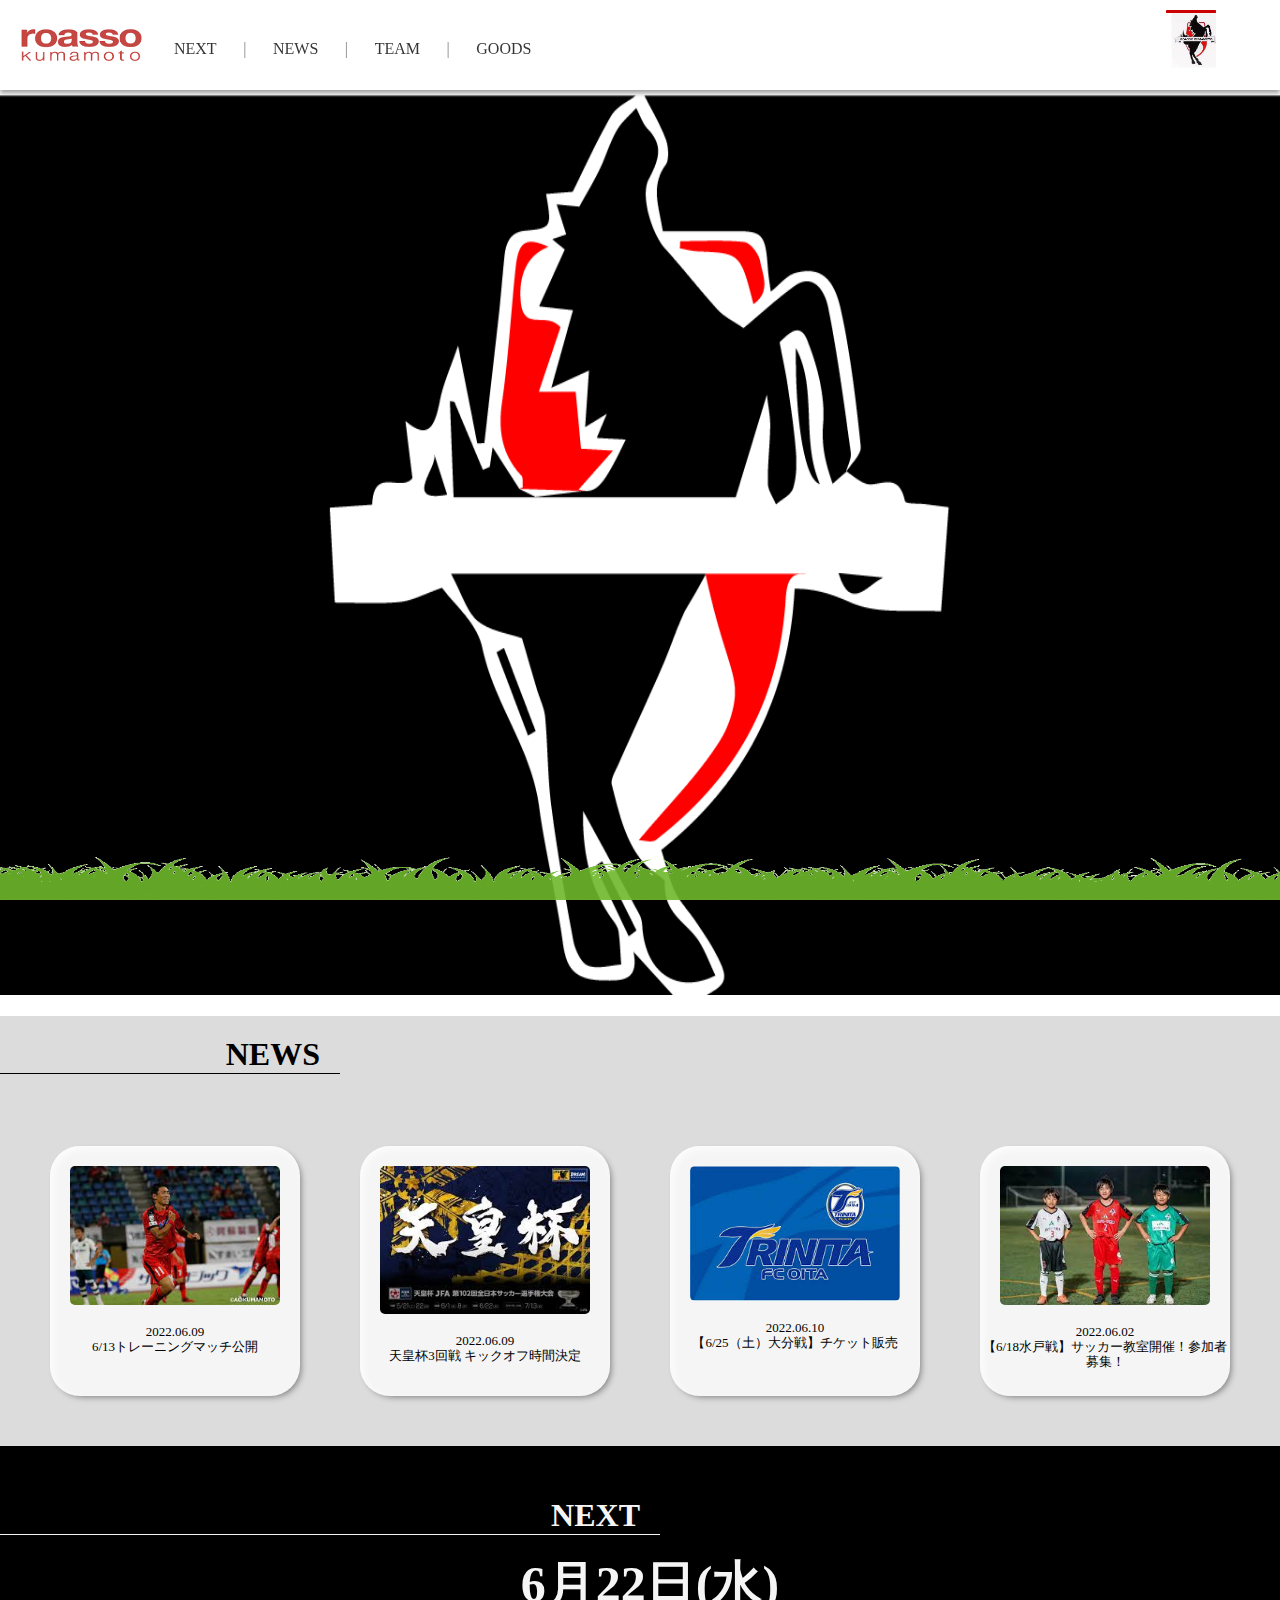
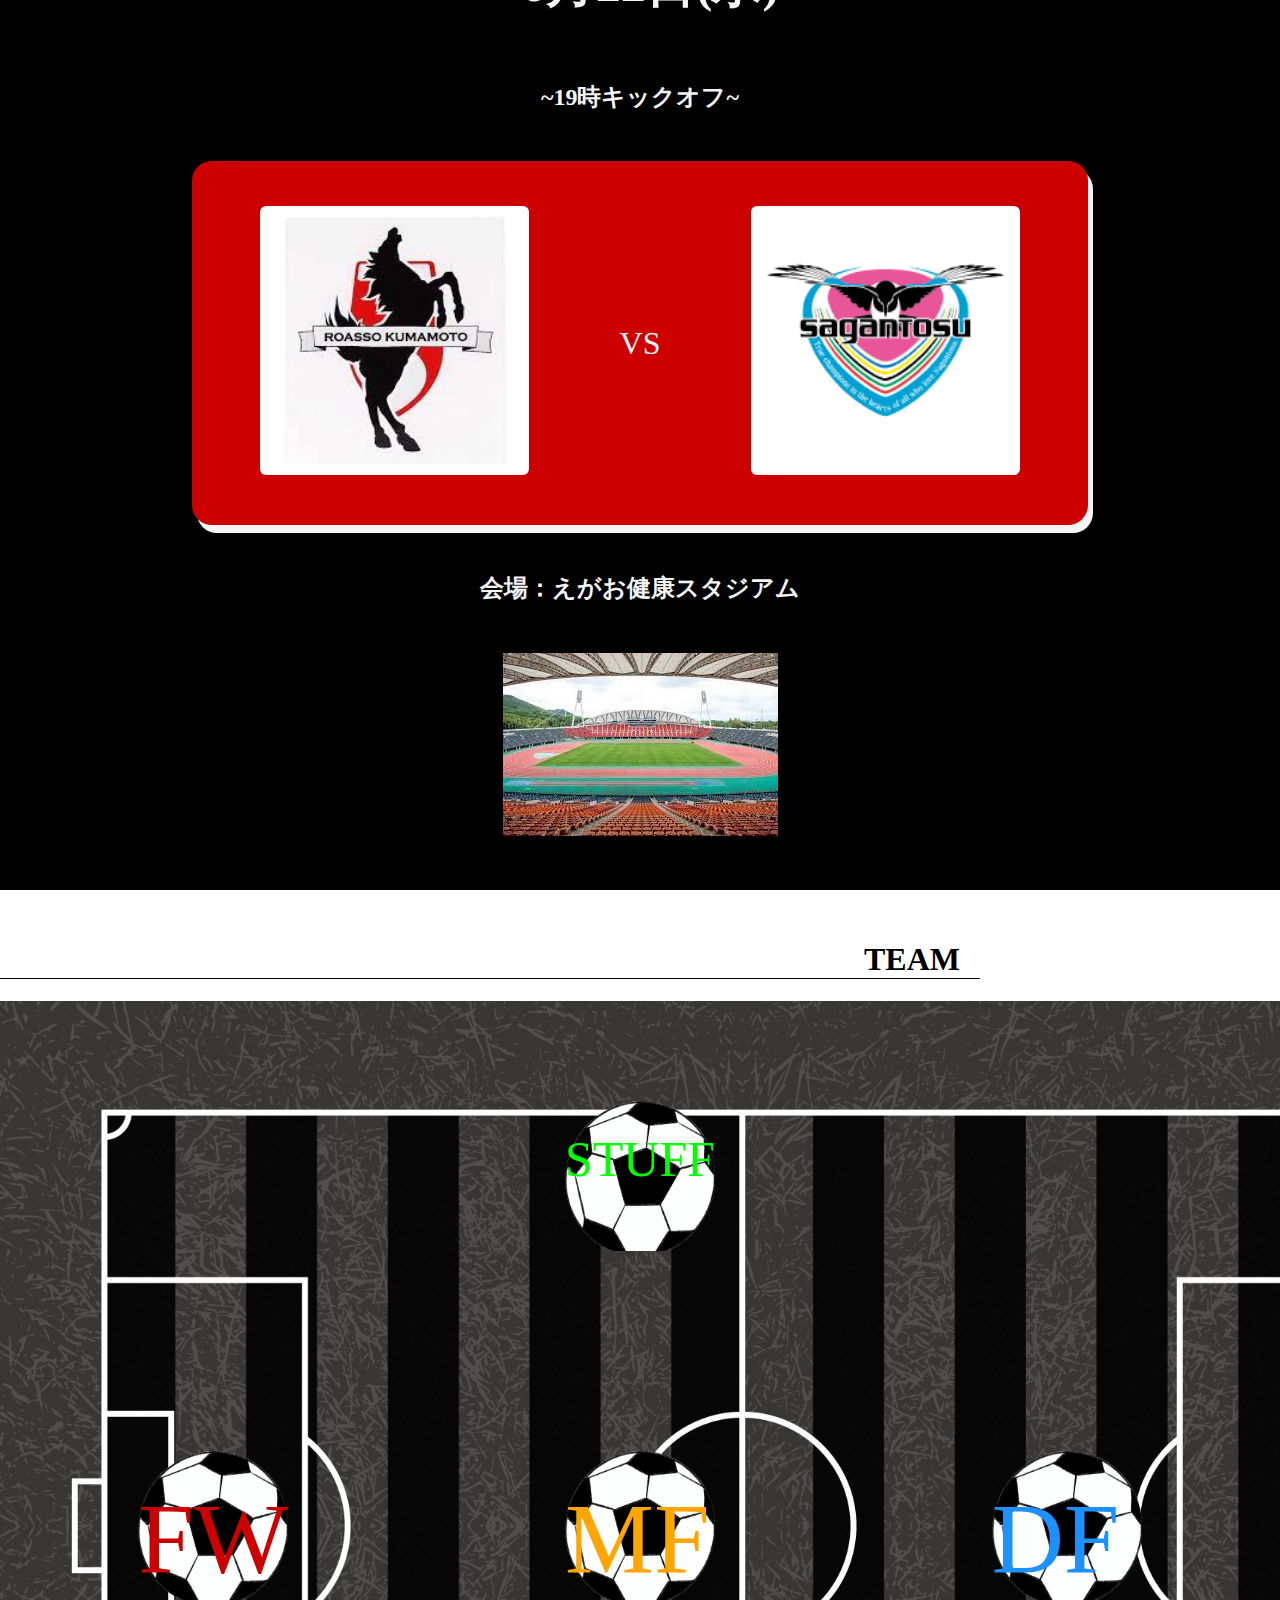
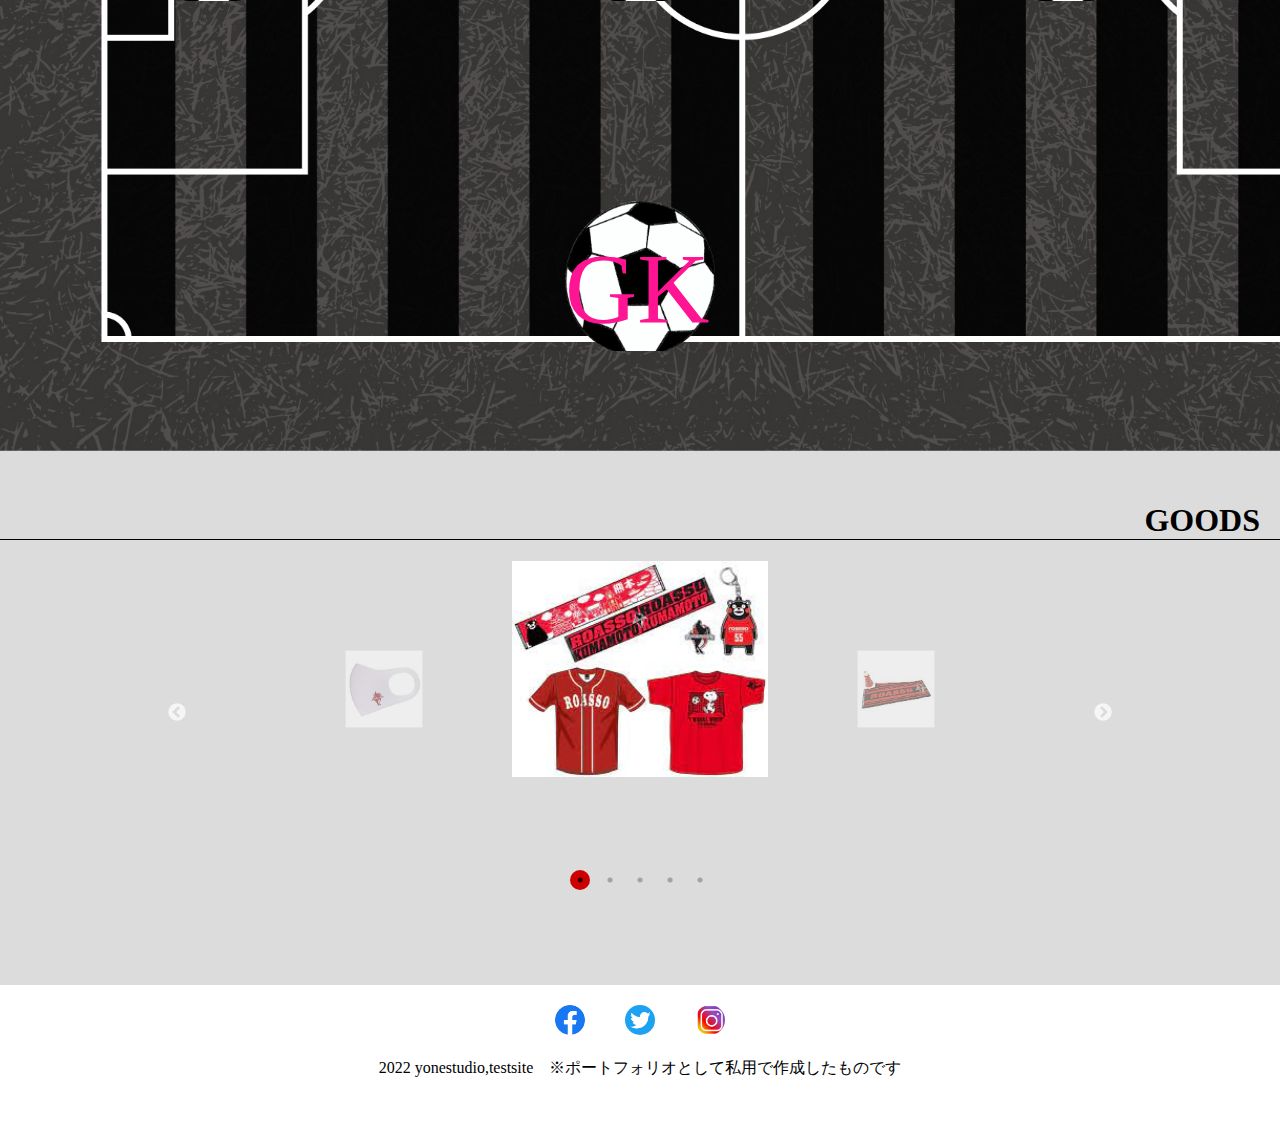
<file: index.html>
<!DOCTYPE html>
<html lang="jp">
<head>
    <meta charset="UTF-8">
    <meta http-equiv="X-UA-Compatible" content="IE=edge">
    <meta name="viewport" content="width=device-width, initial-scale=1.0">
    <link rel="stylesheet" href="normalize.css">
    <link rel="stylesheet" href="style.css" >
    <link rel="stylesheet" href="css/slick-theme.css">
    <link rel="stylesheet" href="css/slick.css">
    <title>Document</title>
</head>

<body id="body">
    <div class="clearfix">
    <header>
        <a href="#slide">
        <img id="top_name"src="images/top_name.png" alt="roasso">
        </a>

        <ul id="top-nav">
           
            <li><a href="#next">NEXT</a></li>
            <li class="sen">|</li>
            <li><a href="#news_logo">NEWS</a></li>
            <li class="sen">|</li>
            <li><a href="#team_logo">TEAM</a></li>
            <li class="sen">|</li>
            <li><a href="#goods_logo">GOODS</a></li>
            

        </ul>
        
        <nav id="nav">
            <ul>
                <li><a href="#next">NEXT</a></li>
                <li><a href="#news_logo">NEWS</a></li>
                <li><a href="#team_logo">TEAM</a></li>
                <li><a href="#goods_logo">GOODS</a></li>

            </ul>
        </nav>
        
    </header>
    <div id="hamburger">
        <span class="inner_line" id="line1"></span>
        <span class="inner_line" id="line2"></span>
        <span class="inner_line" id="line3"></span>
    </div>

    <img src="images/www.gif" alt="" id="www">
  
<!--slide-->
<div id="slide">
    <div class="slide" id="js-slide">
        <img src="images/logo-top.gif" alt="1">
        <img src="images/h-2.jpg" alt="2">
        <img src="images/top.jpg" alt="3">
    </div>
</div>
    
<!--news-->

        <div id="news">
                <h1 id="news_logo">NEWS</h1>
                <!--topic1-->
            <div id="topic-box">
                <div class="topic" id="topic_1">
                    <img src="images/game.jpeg" alt="">
                    <p>2022.06.09<br>
                        6/13トレーニングマッチ公開
                    </p>
                </div>
                <div class="show-tpic-wrapper" id="show-tpic-1">
                    <div class="modal">
                        <h1>6/13トレーニングマッチ公開のお知らせ</h1>
                        <h2>2022.06.09</h2>
                        <p>このたび、ロアッソ熊本では、6月13日（月）熊本県民総合運動公園補助競技場で行いますトレーニングマッチ（vs テゲバジャーロ宮崎）を一般公開いたします。<br>
                            当日の観戦マナー、および感染症予防対策へのご協力をよろしくお願い申し上げます。<br>
                            <br>
                            【トレーニングマッチ】<br>
                            ロアッソ熊本 vs テゲバジャーロ宮崎<br>
                            ・日時:6月13日（月）12:00キックオフ<br>
                            ・会場:熊本県民総合運動公園補助競技場
                        </p>
                    </div>
                </div>
                <!--topic2-->
                <section class="topic" id="topic_2">
                    <img src="images/cap.jpeg" alt="">
                    <p>2022.06.09<br>
                        天皇杯3回戦 キックオフ時間決定
                    </p>
                </section>
                <div class="show-tpic-wrapper" id="show-tpic-2">
                    <div class="modal">
                        <h1>天皇杯3回戦 キックオフ時間決定</h1>
                        <h2>2022.06.09</h2>
                        <p>このたび、「第102回天皇杯全日本サッカー選手権大会」3回戦のキックオフ時間が<br>
                            決定いたしましたので、お知らせいたします。<br>
                            <br>
                            第102回天皇杯全日本サッカー選手権大会<br>
                            【3回戦】 vs サガン鳥栖<br>
                            6月22日（水）19:00キックオフ ＠えがお健康スタジアム
                        </p>
                    </div>
                </div>
                <!--topic３-->
                <section class="topic" id="topic_3">
                    <img src="images/oita.jpeg" alt="">
                    <p>2022.06.10<br>
                        【6/25（土）大分戦】チケット販売
                    </p>
                </section>
                <div class="show-tpic-wrapper" id="show-tpic-3">
                    <div class="modal">
                        <h1>【6/25（土）大分戦】チケット販売について</h1>
                        <h2>2022.06.10</h2>
                        <p>チケット販売期間<br>
                            6/11（土）13:00～6/25（土）20:30<br>
                            <br>
                            ※6/25（土）に購入される場合は当日価格となりますので予めご了承ください。<br>
                            ※本期間は6/25（土）大分戦のチケット販売期間です。<br>

                        </p>
                    </div>
                </div>
                <!--topic4-->
                <section class="topic" id="topic_4">
                    <img src="images/jr.jpg" alt="">
                    <p>2022.06.02<br>
                        【6/18水戸戦】サッカー教室開催！参加者募集！
                    </p>
                </section>
                <div class="show-tpic-wrapper" id="show-tpic-4">
                    <div class="modal">
                        <h1>【6/18水戸戦】サッカー教室開催！参加者募集！</h1>
                        <h2>2022.06.02</h2>
                        <p>日時／会場<br>
                            6月18日（土）<br>
                            「受付」14:30~14:50<br>
                            「サッカー教室」15:00~16:00<br>
                            <br>
                            えがお健康スタジアム（熊本市東区平山町2776）<br>
                            ※集合場所は、えがお健康スタジアム 第3ゲート（通称：金栗ゲート）<br>
                            <br>
                            参加費<br>
                            無料
                        </p>
                    </div>
                </div>
            </div>
        </div>
         <!--next-->
        <div id="next">
                <h1 id="next_logo">NEXT</h1>
                <h1 id="day">6月22日(水) 
                    <h2>~19時キックオフ~</h2>
                
                <div id="card">
                    
                    <img id="roasso_logo"src="images/logo.jpg" alt="ロアッソのLOGO">
                    <p  id="vs">VS</p>
                    <img id="teki_logo"src="images/tosu.png"  alt="敵チームのロゴ">
                    
                </div>

                    <h2>会場：えがお健康スタジアム </h2> 
                    <img src="images/eks.jpeg" alt="えがお健康スタジアム" id="eks"></h2>
                
        </div>
        <!--team-->
        <h1 id="team_logo">TEAM</h1>
        <div id="team">
            <div id="team-box">
                    <!----------stuff-->
                    <div class="podition" id="stuff">
                        <p id="stuff">STUFF</p>
                    </div>  
               

               <div class="show-tpic-wrapper" id="show-stuff">
                        <div id="member">
                            <img src="images/team/k.jpg" alt=""><br>
                            <p><strong>監督  </strong>大木 武</p>
                        </div>
                        <div id="member">
                            <img src="images/team/hc.jpg" alt=""><br>
                            <p><strong>ヘッドコーチ  </strong>藤本 主税</p>
                        </div>
                        <div id="member">
                            <img src="images/team/c-1.jpg" alt=""><br>
                            <p><strong>コーチ  </strong>髙橋 泰</p>
                        </div>
                        <div id="member">
                            <img src="images/team/c-2.jpg" alt=""><br>
                            <p><strong>コーチ  </strong>増嶋 真也</p>
                        </div>
                        <div id="member">
                            <img src="images/team/gc.jpg" alt=""><br>
                            <p><strong>GKコーチ  </strong>伊藤 竜一</p>
                        </div>
                        <div id="member">
                            <img src="images/team/ct.jpg" alt=""><br>
                            <p><strong>チーフトレーナー  </strong>山本 良一</p>
                        </div>
                        <div id="member">
                            <img src="images/team/fs-1.jpg" alt=""><br>
                            <p><strong>フィジオセラピスト  </strong>竹内 修太</p>
                        </div>
                        <div id="member">
                            <img src="images/team/fs-2.jpg" alt=""><br>
                            <p><strong>フィジオセラピスト  </strong>海老子 淳</p>
                        </div>
                        <div id="member">
                            <img src="images/team/fa.jpg" alt=""><br>
                            <p><strong>フィジカル・アドバイザー  </strong>長﨑 文彦</p>
                        </div>
                        <div id="member">
                            <img src="images/team/sm.jpg" alt=""><br>
                            <p><strong>主務  </strong>磧上 智志</p>
                        </div>
                </div>  
                <div id="kara"></div>
                <!--FW-->
                <div class="podition" id="fw">
                    <p id="fw">FW</p>
                </div>

                <div class="show-tpic-wrapper" id="show-fw">
                    <div id="member">
                        <img src="images/team/fw/9.jpg" alt=""><br>
                        <p><strong>9  </strong>髙橋 利樹</p>
                    </div>
                    <div id="member">
                        <img src="images/team/fw/11.jpg" alt=""><br>
                        <p><strong>11  </strong>粟飯原 尚平</p>
                    </div>
                    <div id="member">
                        <img src="images/team/fw/28.jpg" alt=""><br>
                        <p><strong>28  </strong>土信田 悠生</p>
                    </div>
                    <div id="member">
                        <img src="images/team/fw/29.jpg" alt=""><br>
                        <p><strong>29  </strong>宮原 愛輝</p>
                    </div>
                    <div id="member">
                        <img src="images/team/fw/43.jpg" alt=""><br>
                        <p><strong>43  </strong>道脇 豊（2種登録)</p>
                    </div>
                </div>

                <!--MF-->
                <div class="podition" id="mf">
                    <p id="mf">MF</p>
                </div>

                <div class="show-tpic-wrapper" id="show-mf">
                    <div id="member">
                        <img src="images/team/mf/2.jpg" alt=""><br>
                        <p><strong>2  </strong>黒木 晃平</p>
                    </div>
                    <div id="member">
                        <img src="images/team/mf/6.jpg" alt=""><br>
                        <p><strong>6  </strong>河原 創</p>
                    </div>
                    <div id="member">
                        <img src="images/team/mf/7.jpg" alt=""><br>
                        <p><strong>7  </strong>田辺 圭佑</p>
                    </div>
                    <div id="member">
                        <img src="images/team/mf/8.jpg" alt=""><br>
                        <p><strong>8  </strong>上村 周平</p>
                    </div>
                    <div id="member">
                        <img src="images/team/mf/10.jpg" alt=""><br>
                        <p><strong>10  </strong>伊東 俊</p>
                    </div>
                    <div id="member">
                        <img src="images/team/mf/14.jpg" alt=""><br>
                        <p><strong>14  </strong>竹本 雄飛</p>
                    </div>
                    <div id="member">
                        <img src="images/team/mf/15.jpg" alt=""><br>
                        <p><strong>15  </strong>三島 頌平</p>
                    </div>
                    <div id="member">
                        <img src="images/team/mf/16.jpg" alt=""><br>
                        <p><strong>16  </strong>坂本 亘基</p>
                    </div>
                    <div id="member">
                        <img src="images/team/mf/18.jpg" alt=""><br>
                        <p><strong>18  </strong>杉山 直宏</p>
                    </div>
                    <div id="member">
                        <img src="images/team/mf/19.jpg" alt=""><br>
                        <p><strong>19  </strong>東出 壮太</p>
                    </div>
                    
                </div>

                <!--DW-->
                <div class="podition" id="df">
                    <p id="df">DF</p>
                </div>

                <div class="show-tpic-wrapper" id="show-df">
                    <div id="member">
                        <img src="images/team/df/3.jpg" alt=""><br>
                        <p><strong>3  </strong>イヨハ 理 ヘンリー</p>
                    </div>
                    <div id="member">
                        <img src="images/team/df/4.jpg" alt=""><br>
                        <p><strong>4  </strong>酒井 崇一</p>
                    </div>
                    <div id="member">
                        <img src="images/team/df/5.jpg" alt=""><br>
                        <p><strong>5  </strong>菅田 真啓</p>
                    </div>
                    <div id="member">
                        <img src="images/team/df/20.jpg" alt=""><br>
                        <p><strong>20  </strong>東野 広太郎</p>
                    </div>
                    <div id="member">
                        <img src="images/team/df/22.jpg" alt=""><br>
                        <p><strong>22  </strong>レオ ケンタ</p>
                    </div>
                    <div id="member">
                        <img src="images/team/df/33.jpg" alt=""><br>
                        <p><strong>33  </strong>阿部 海斗</p>
                    </div>
                </div>
                    <!--GK-->
                <div class="podition" id="gk">
                    <p id="gk">GK</p>
                </div>

                <div class="show-tpic-wrapper" id="show-gk">
                    <div id="member">
                        <img src="images/team/gk/1.jpg" alt=""><br>
                        <p><strong>1  </strong>田代 琉我</p>
                    </div>
                    <div id="member">
                        <img src="images/team/gk/13.jpg" alt=""><br>
                        <p><strong>13  </strong>増田 卓也</p>
                    </div>
                    <div id="member">
                        <img src="images/team/gk/23.jpg" alt=""><br>
                        <p><strong>23  </strong>佐藤 優也</p>
                    </div>
                    <div id="member">
                        <img src="images/team/gk/41.jpg" alt=""><br>
                        <p><strong>41  </strong>ショファーネオ（2種登録）</p>
                    </div>
                    <div id="member">
                        <img src="images/team/gk/42.jpg" alt=""><br>
                        <p><strong>42  </strong>本田 硬靖（2種登録）</p>
                    </div>
                </div>
                
            </div>
                
        </div>
         
<!--tiket----------------------------------------------------------------------------->
            <div id="goods">
                <h1 id="goods_logo">GOODS</h1>
                <ul class="slider">
                    <li id="goods-1"><img src="images/goods/goods-1.jpeg" alt=""></li>
                    <li id="goods-2"><img src="images/goods/goods-2.jpeg" alt=""></li>
                    <li id="goods-3"><img src="images/goods/goods-3.jpeg" alt=""></li>
                    <li id="goods-4"><img src="images/goods/goods-4.jpeg" alt=""></li>
                    <li id="goods-5"><img src="images/goods/goods-5.jpeg" alt=""></li>
                    <!--/slider--></ul>
            </div>
            <footer>
                
                    <ul>
                        <a href="https://facebook.com" target="_blank">
                            <li class="icon" id="facebook"></li>
                        </a>
                        <a href="https://twitter.com" target="_blank">
                            <li class="icon" id="twetter"></li>
                        </a>
                        <a href="https://instagram.com" target="_blank">
                            <li class="icon" id="instagram"></li>
                        </a>
                    </ul>
                    <p> 2022 yonestudio,testsite　※ポートフォリオとして私用で作成したものです</p>
                    
                
            </footer>

        



      
        <script src="js/jquery-3.6.0.min.js"></script>
        <script src="js/slick.min.js"></script>
        <script src="js/script.js"></script>
        

        
</body>
</html>
</file>
<file: style.css>
*{
    margin: 0;
    padding: 0;
}

header {
    position: fixed;
    width: 100%;
    height: 90px;
    background:white;
    z-index: 30;
    box-shadow: 0px 3px 5px gray;
    opacity: 0.8;
    display: flex;
}
#www{
    width: 100vw;
    height: 5vh;
        position: fixed;
        bottom: 0;    
        z-index: 30;  
        opacity: 0.9; 
}


#top_name{
    height: 90px;
}
#nav{
    position: absolute;
    top: 0;
    right: -50%;
    width: 50%;
    height: 100vh;
    background: #cc0000;
    transition: .7s;
}
#nav ul{
    padding-top: 100px;
}
#nav ul li{
    list-style-type: none;
    font-size: 20px;
}
#nav a{
    display: block;
    text-align: center;
    text-decoration: none;
    color: #000000;
    margin: 20px 0;
    padding: 10px;
    transition: .5s;
}
#nav li a:hover{
    color: #ffffff;
    background: #cd5c5c;
    border-bottom: none;
}
#top-nav{
    list-style: none;
    display: flex;
    justify-content: space-around;
    flex-direction: row;
    width: 30%;
    margin-top: 40px;
}
#top-nav li a:hover{
    border-bottom:#cc0000 1px solid;
}
#top-nav li a{
    text-decoration: none;
    color: black;
}
.sen{
    color: #666;
}
  
/*ハンバーガー*/
#hamburger {
    display: block;
    position: absolute;
    top: 10px;
    right: 5%;
    width: 50px;
    height: 60px;
    cursor: pointer;
    transition: 1s;
   background-image: url(images/logo.jpg);
   background-size: cover;
   z-index: 40;
}
.inner_line {
    display: block;
    position: absolute;
    left: 0;
    width: 50px;
    height: 3px;
    background-color: #cc0000;
    transition: 1s;
    border-radius: 4px;
}
.inner_line {
    display: block;
    position: absolute;
    left: 0;
    width: 50px;
    height: 3px;
    background-color: #cc0000;
    transition: 1s;
    border-radius: 4px;
}
.in{
    transform: translateX(-100%);
  }
  .line_1,.line_2,.line_3{
    background: #000000;
  }
  .line_1 {
    
    transform: rotate(-45deg);
    top: 0;
  }
  .line_2 {
    opacity: 0;
  }
  .line_3 {
    
    transform: rotate(45deg);
    bottom: 0;
  }
#manu{
    font-size: larger;
}
  /*slide---------------------------------------------------------------*/
  #slide{
  width: 100vw;
  height: 100vh;
   overflow: hidden;
   padding-top: 95px;
}
  .slide {
    list-style: none;
    width:100%;
    height: 100%;
    overflow: hidden;

 }
 .slide img {
   width: 100%;
   height: 100%;
  
  
    
}    

 .slide-items .zoom {
    transform: scale(1.05);
  }




/*news-----------------------------------------------------*/

#news{
   
    background-color:#dcdcdc;
    width: 100%;
    height: auto;
    margin:0 auto;
    
}
#news_logo{
    text-align: right;
    width: 25%;
    padding: 20px 20px 0 0px;
    font-size: xx-large;
    border-bottom:1px solid black ;
}
#topic-box{
    display: flex;
    justify-content:space-between;
   flex-wrap: wrap;
   margin-right: 50px;
align-content: center;
}
.topic{
    width: 250px;
    height: 250px;
    margin: 50px 0 50px 50px;
    text-align: center;
    background-color:whitesmoke;
   border-radius: 30px;
    box-shadow: 3px 3px 6px -2px gray,
    3px 3px 8px rgba(255,255,255,0.8)inset;
    display:inline-flex;
   flex-direction: column;
}
.topic:hover{
    box-shadow: none;
    opacity: 0.5;
}
.topic img{ 
    margin: 20px; 
    border-radius: 5px;
}
.topic p{
    font-size: small;
}
.show-tpic-wrapper{
    position: fixed;
    top: 0;
    right: 0;
    bottom: 0;
    left: 0;
    background-color: rgba(0, 0, 0, 0.6);
    z-index: 100;
    display:none;
    overflow: scroll;
  }
  .modal {
    position: absolute;
    top:0;
    left: 0;
    right: 0;
    bottom: 0;
    margin: auto;
    background-color: #e6ecf0;
    border-radius: 10px;
    width: 80%;
    height: 70%;
    text-align: center;
    overflow: scroll;
  }
  .modal h1{
      margin-top: 50px;
  }
  .modal h2{
    margin-top: 50px;
  }
  .modal p{
    margin-top: 50px;
  }
/*next-------------------------------------------------------*/
#next{
    margin: 0 auto;
    width: 100%;
    height: auto;
   background-color:black;
   overflow: hidden;
   text-align: center;
}

#day{
    text-align: center;
    font-size: 50px;
    margin:20px 0 20px 20px;
    color: whitesmoke;
}
#next_logo{
    color: whitesmoke;
    width: 50%;
    padding: 30px 20px 0 0;
    font-size:xx-large;
    border-bottom:1px solid whitesmoke;
    text-align: right;
}


#card{
    position: relative;
   top:0;
   left: 0;
   right: 0;
   bottom: 0;
   margin: auto;
   width: 70%;
    background-color:#cc0000;
   border-radius: 20px;
   box-shadow: 5px 8px whitesmoke;
   display: flex;
   justify-content: space-around;
   align-items: center;
}
#vs{
    
    color: whitesmoke;
    font-size: xx-large;
}
#roasso_logo{
    width: 30%;
    margin: 5%;
    border-radius: 6px;
  transition-duration: .5s;
}
#roasso_logo:hover{
    border-radius: 50%;
}
#teki_logo{
    margin: 5%;
    width: 30%;
    
    border-radius: 6px;
  transition-duration: .5s;
}
#teki_logo:hover{
    border-radius: 50%;
}
    
#next h2{
    color: whitesmoke;
    text-align: center;
   padding: 50px;
}
#next img{
    margin-bottom: 50px;
}


/*team-------------------------------------------*/
#team{
    width: 100%;
    height: auto;
    margin: 0 auto;
    background-image: url(images/field.jpg);
    background-repeat: no-repeat;
    background-size:cover;
}
#team-box{
    display: flex;
    justify-content: space-around;
    flex-wrap:wrap;
    align-content: center;
    
}

#team_logo{
   color:black;
    text-align: right;
    width: 75%;
    padding: 30px 20px 0 0;
    font-size: xx-large;
    border-bottom: 1px solid black
}

.podition{
    width: 150px;
    height: 150px;
    background-image: url(images/ball.gif);
    background-size:cover;
    margin: 100px;
    
}
.podition:hover{
    transform: scale(1.5, 0.5);

}
.podition p{
    margin-top: 30px;
   
}
#stuff{
    color:lime;
    font-size: 50px;
   
}
#fw{
    font-size: 100px;
    color: #cc0000;
}
#mf{
    font-size: 100px;
    color: orange;
}
#df{
    font-size: 100px;
    color:#1e90ff;
}
#gk{
    font-size: 100px;
    color:deeppink
}
#kara{
    width: 100%;
}


 #member {
   float: left;
   width: 300px;
   height: 400px;
   margin: 0 20px ;
   text-align: center;
  
  }
  #member img{
    width: 250px;
    height: 300px;
    margin-top: 20px;
  }
  #member p{
    font-size: 10pxpx;
    margin: 10px;
    color: whitesmoke;
  }


/*goods-------------------------------------------*/
#goods{
    background-color: #dcdcdc;
    width: 100%;
    padding-bottom: 90px;
    margin: 0 auto;
    height: auto;
    overflow: hidden;
}
#goods_logo{
    
    text-align: right;
    padding: 30px 20px 0 0;
    font-size: xx-large;
    border-bottom:1px solid black ;

}


.slider {
    width:70%;
    margin: 20px auto;
}

.slider img {
    width:20vw;
    height:auto;
}

.slider .slick-slide {
	transform: scale(0.3);
	transition: all .5s;
	opacity: 0.5;
}

.slider .slick-slide.slick-center{
	transform: scale(1);
	opacity: 1;
}


/*矢印の設定*/

/*戻る、次へ矢印の位置*/
.slick-prev, 
.slick-next {
    position: absolute;
    top: 42%;
    cursor: pointer;
    outline: none;
    border-top: 2px solid #666;
    border-right: 2px solid #666;
    height: 15px;
    width: 15px;
}

.slick-prev {
    left: -1.5%;
    transform: rotate(-135deg);
}

.slick-next {
    right: -1.5%;
    transform: rotate(45deg);
}



.slick-dots {
    text-align:center;
	margin:50px 0 0 0;
    
}

.slick-dots li {
    display:inline-block;
	margin:0 5px;
}

.slick-dots button {
    color: transparent;
    outline: none;
    width:8px;
    height:8px;
    display:block;
    border-radius:50%;
    background:#ccc;
}

.slick-dots .slick-active button{
    background:#cc0000;
   
}

/*footer*/
footer{
    width: 100%;
    height: auto;
    overflow: hidden;
    text-align: center;
}
footer ul{
    display: inline-flex;
    
}
#facebook{
  background-image: url(images/sns/facebook.png);
  background-size: cover;
}
#twetter{
    background-image: url(images/sns/titter.png);
  background-size: cover;
  
}

#instagram{
    background-image: url(images/sns/insta.jpg);
  background-size: cover;
}

  .icon{
   
    width: 30px;
    height: 30px;
    margin: 20px;
    border-radius: 50%;
    list-style: none;

  }
  .icon:hover{
    opacity: 0.5;
  }
  footer p{
    margin-bottom: 5vh;
  }

@media (max-width:700px) {
    #top-nav{
        display: none;
    }
    #hamburger{
        transform:translateY(90vh);
        position: fixed;
        opacity: 0.8;
    }
    #top_name{
        transform:translateX(60vw);
    }
    #slide{
        width: 100%;
        height: 300px;
    }
    #team{
        background-size: contain;
        background-repeat: repeat-y;
       
    }
}
</file>
